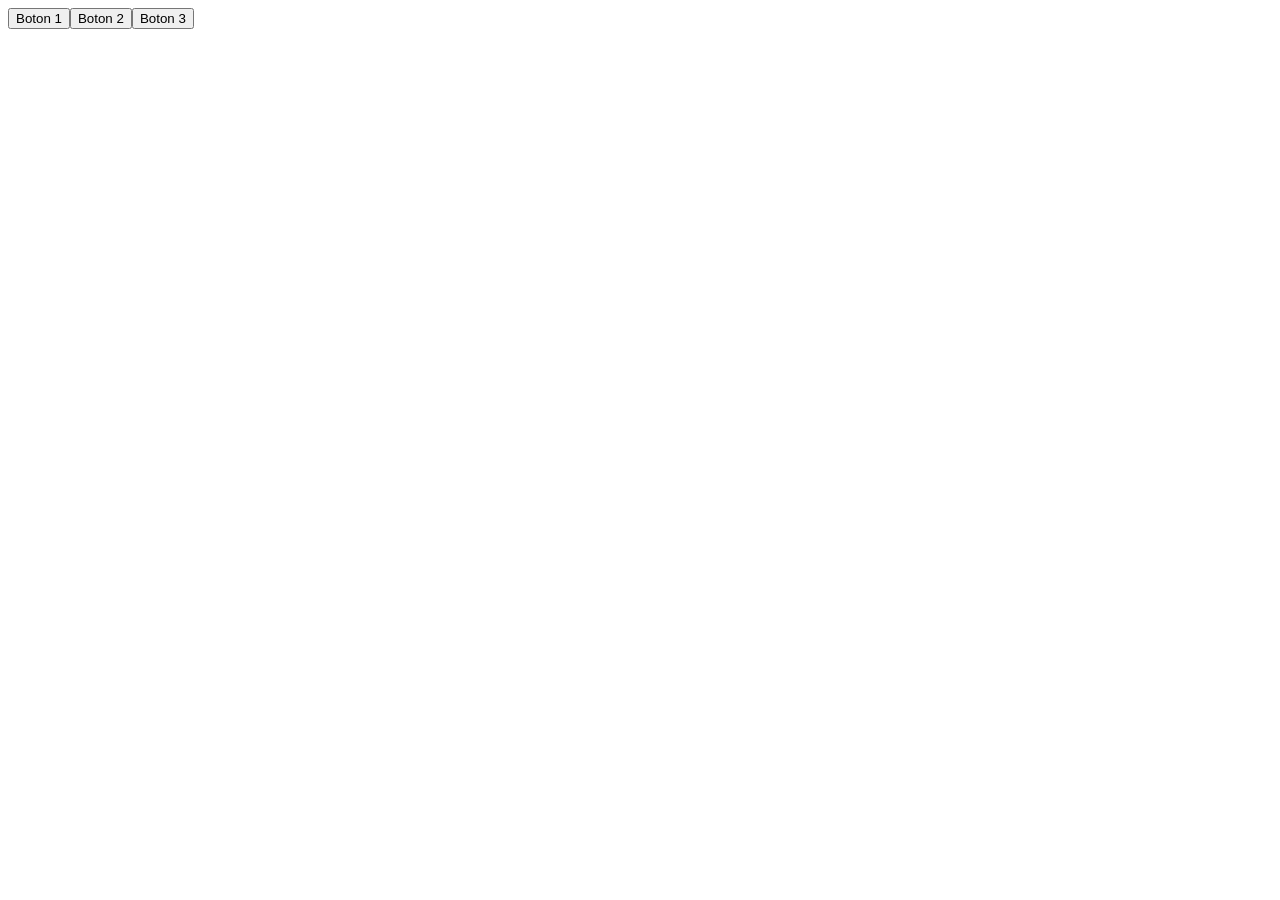
<file: 03-dom/Selector de Botones/index.html>
<!DOCTYPE html>
<html lang="en">
<head>
    <meta charset="UTF-8">
    <meta name="viewport" content="width=device-width, initial-scale=1.0">
    <title>Document</title>
</head>
<body>
    
    <div class = "contenedor-botones"></div>

    <script src="botones.js"></script>
</body>
</html>
</file>
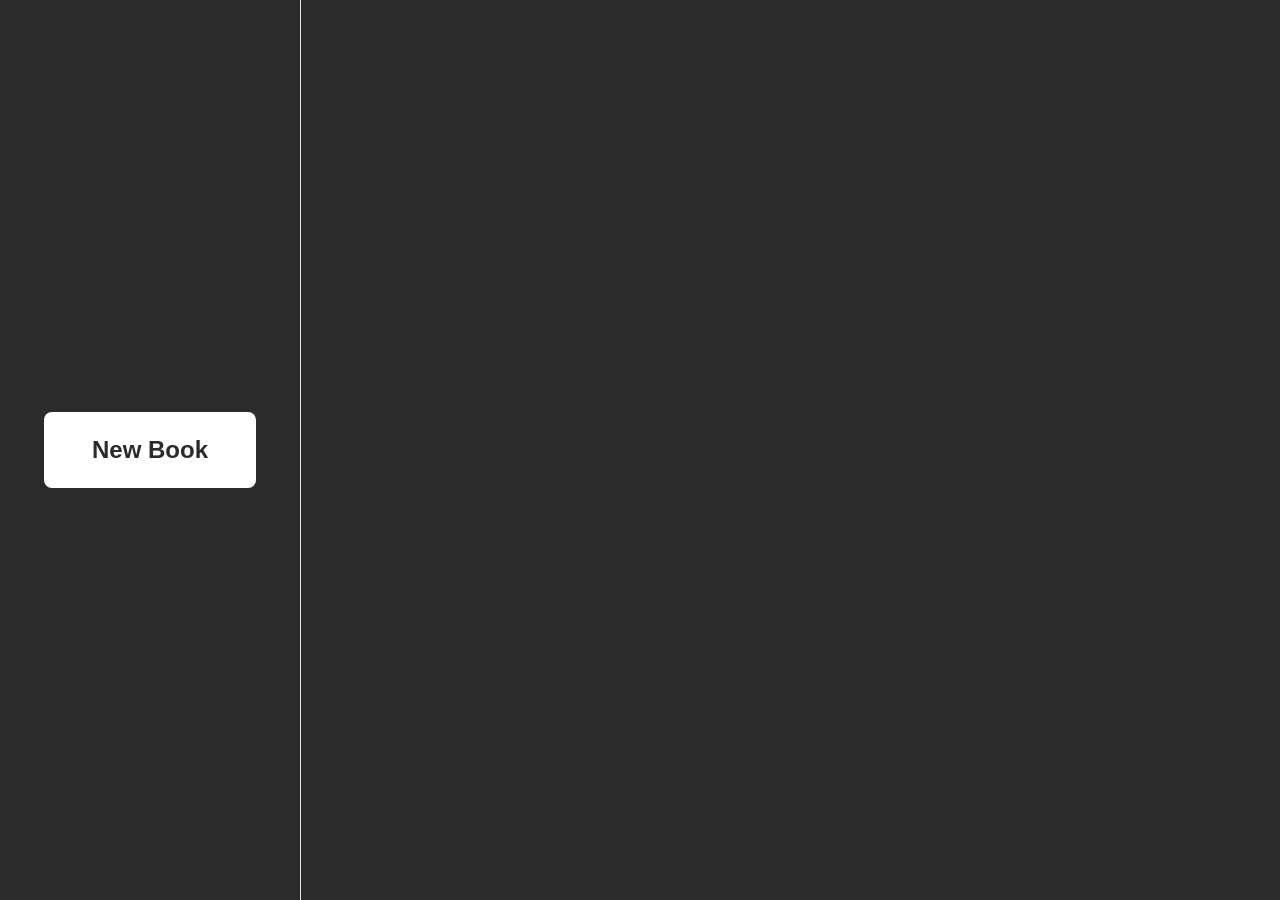
<file: Projects/book/index.html>
<!DOCTYPE html>
<html lang="en">
<head>
    <meta charset="UTF-8">
    <meta name="viewport" content="width=device-width, initial-scale=1.0">
    <title>Document</title>
    <link rel="stylesheet" href="style.css" />
</head>
<body>
    <div id="app-container">
        
        <aside id="sidebar">
            <button command="show-modal" commandfor="my-dialog">New Book</button>
        </aside>

        <main id="elementary-div">
            </main>
    </div>

    <dialog id="my-dialog">
        <h3>Agregar nuevo libro</h3>
        <form id="form-libro">
          <label for="nombre">Titulo:</label>
          <input type="text" id="nombre" name="nombre" placeholder="Ingresar el titulo" required>

          <label for="autor">Autor:</label>
          <input type="text" id="autor" name="autor" placeholder="Ingresar el autor" required>

          <label for="genero">Genero:</label>
          <input type="text" id="genero" name="genero" placeholder="Ingresar el genero" required>
          
          <div class="modal-actions">
            <button type="button" commandfor="my-dialog" command="close">Close</button>
            <button type="submit" id="btn-guardar">Save</button>
          </div>
        </form>
    </dialog>

<script src="script.js"></script>
</body>
</html>
</file>
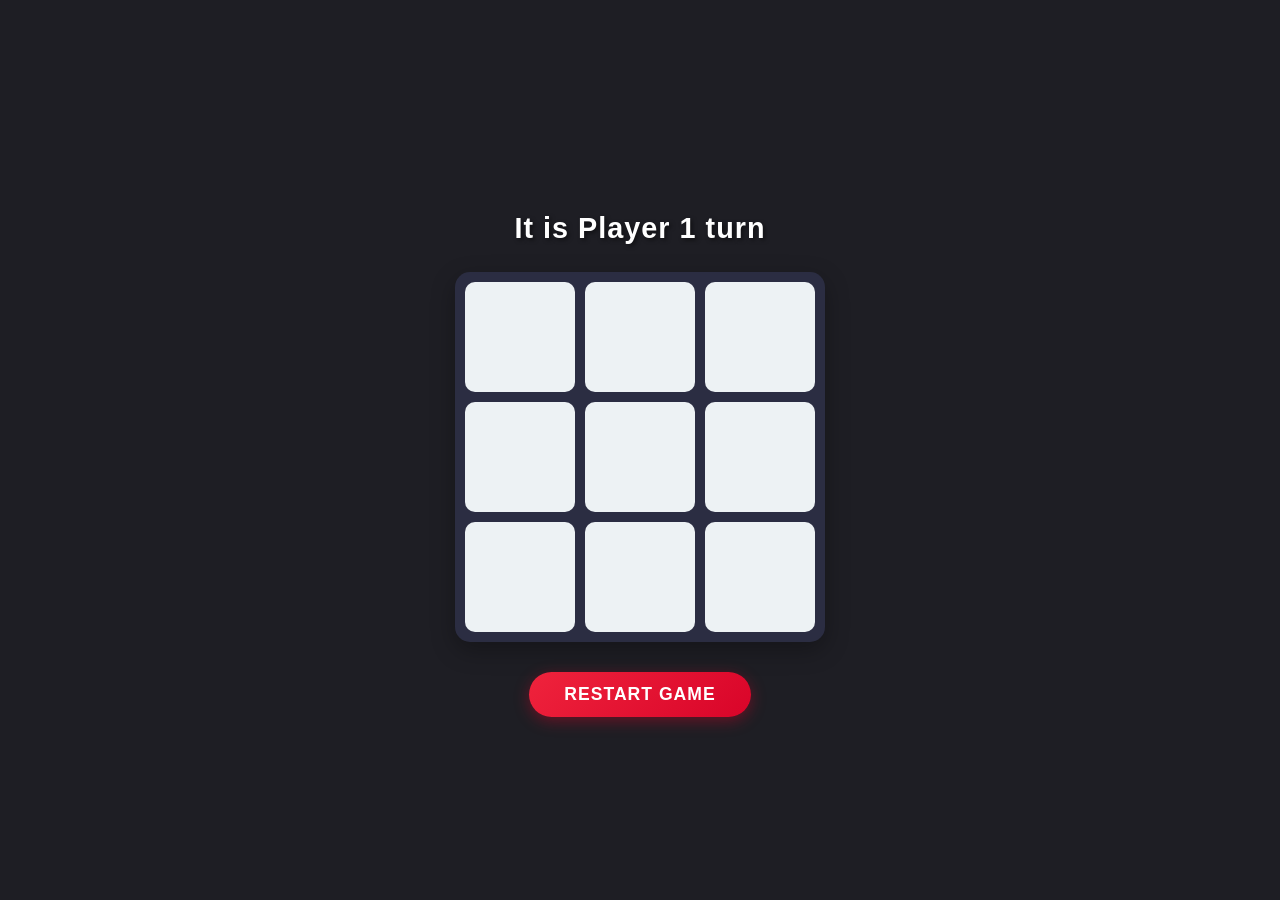
<file: Projects/tic tac toe/index.html>
<!DOCTYPE html>
<html lang="en">
<head>
    <meta charset="UTF-8">
    <meta name="viewport" content="width=, initial-scale=1.0">
    <title>Document</title>
    <link rel="stylesheet" href="style.css" ></link>
</head>
<body>
    <p class="status-text"></p>
    <div class="tic-tac-toe"></div>
    <button id="restart-button">Restart game</button>

<script src="tictactoe.js"></script>
</body>
</html>
</file>
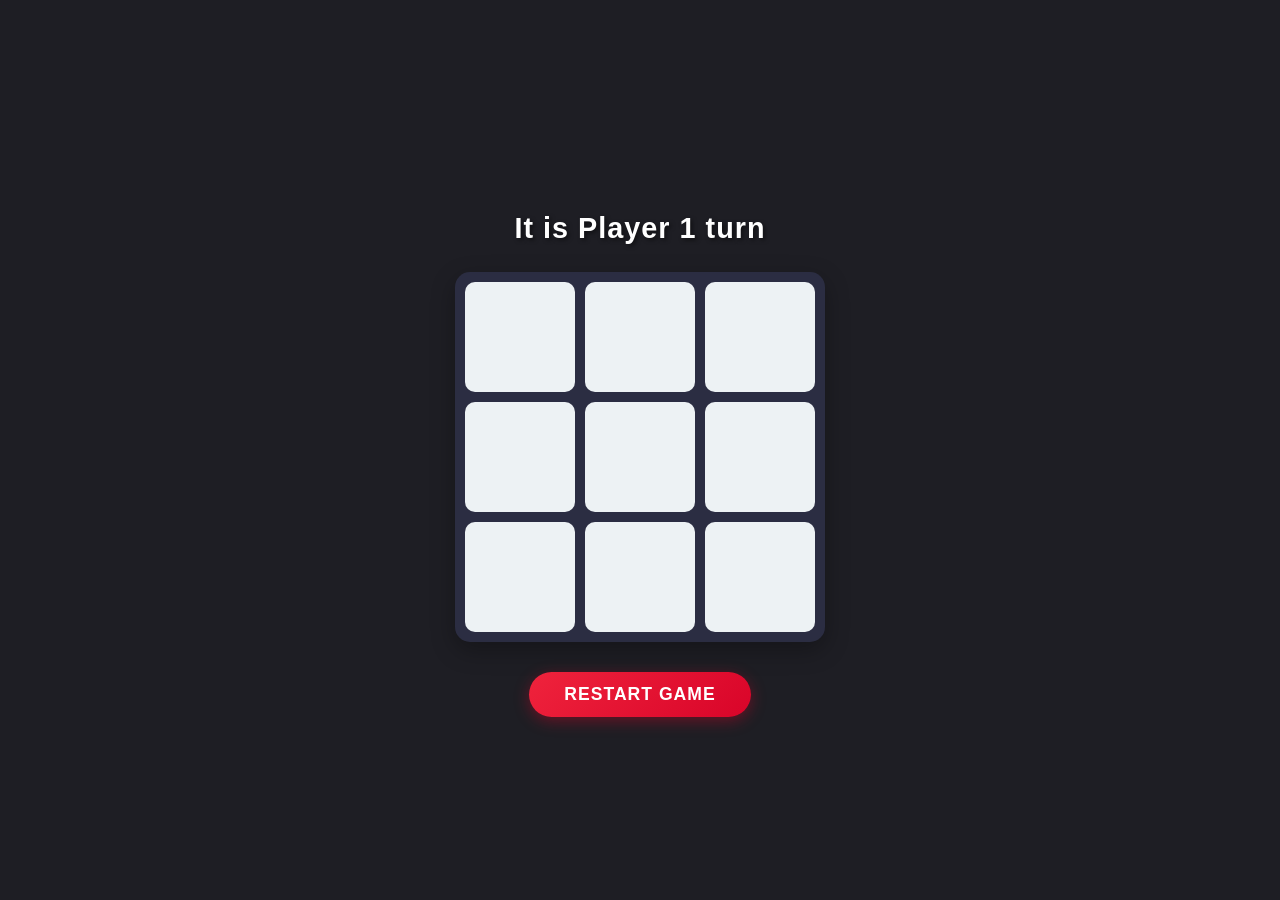
<file: Projects/tic-tac-toe/index.html>
<!DOCTYPE html>
<html lang="en">
<head>
    <meta charset="UTF-8">
    <meta name="viewport" content="width=, initial-scale=1.0">
    <title>Tic Tac Toe</title>
    <link rel="stylesheet" href="style.css" ></link>
</head>
<body>
    <p class="status-text"></p>
    <div class="tic-tac-toe"></div>
    <button id="restart-button">Restart game</button>

<script src="tictactoe.js"></script>
</body>
</html>
</file>
<file: Projects/book/style.css>
:root {
  --bg-color: #2c2b2b; /* Zinc 950 */
  --card-bg: #e6e6e6; /* Zinc 900 */
  --text: #262627;    /* Zinc 100 */
  --border: #e7e7e7;  /* Zinc 800 */
  --accent: #ffffff;
}

body {
  background-color: var(--bg-color);
  color: var(--text);
  margin: 0;
  display: flex;
  height: 100vh;
  font-family: sans-serif;
}

#app-container {
  display: flex;
  width: 100%;
}

/* Lado izquierdo (Botón) */
#sidebar {
  width: 300px;
  display: flex;
  align-items: center;
  justify-content: center;
  border-right: 1px solid var(--border);
}

button[command="show-modal"] {
  padding: 1.5rem 3rem;
  font-size: 1.5rem;
  background: var(--accent);
  color: var(--bg-color);
  border: none;
  border-radius: 8px;
  cursor: pointer;
  font-weight: bold;
}

button {
  cursor: pointer;
  padding: 0.5rem 1rem;
  border-radius: 4px;
  border: 1px solid var(--zinc-300);
  background: white;
  transition: all 0.2s ease;
}


.btn-eliminar {
  border-color: #1b1b1b;
  color: #ebebeb;
  background-color: #2e2e2e;
  width: 90px;

}

.btn-eliminar:hover { background: #3a3a3a; }

/* Lado derecho (Lista de libros) */
#elementary-div {
  flex: 1;
  padding: 2rem;
  display: grid;
  grid-template-columns: repeat(3, 1fr);
  gap: 1.5rem;
  align-content: start;
}

#elementary-div > div {
  background: var(--card-bg);
  border: 1px solid var(--border);
  padding: 1.5rem;
  border-radius: 8px;
}

dialog {
  background: var(--card-bg);
  color: var(--text);
  border: 1px solid var(--border);
  border-radius: 8px;
  padding: 2rem;
}

form {
  display: flex;
  flex-direction: column;
  gap: 0.5rem;
  margin-bottom: 1rem;
}

input {
  padding: 0.5rem;
  border: 1px solid var(--zinc-300);
  border-radius: 4px;
  margin-bottom: 0.5rem;
}

.read-false {
    background-color: #ff4d4d;
    color: white;
    width: 90px;

}

.read-true {
    background-color: #2ecc71;
    color: white;
    width: 90px;
}

.texto-recortado {
  white-space: nowrap;
  overflow: hidden;
  text-overflow: ellipsis;
  max-width: 280px;
}
</file>
<file: Projects/tic tac toe/style.css>
body {
    font-family: 'Segoe UI', Tahoma, Geneva, Verdana, sans-serif;
    background-color: #1e1e24;
    color: #fff;
    display: flex;
    flex-direction: column;
    align-items: center;
    justify-content: center;
    min-height: 100vh;
    margin: 0;
}

.status-text {
    font-size: 1.8rem;
    font-weight: bold;
    text-align: center;
    margin-bottom: 20px;
    min-height: 40px;
    text-shadow: 2px 2px 4px rgba(0, 0, 0, 0.5);
    letter-spacing: 1px;
}

.tic-tac-toe {
    display: grid;
    grid-template-columns: repeat(3, 110px);
    grid-template-rows: repeat(3, 110px);
    gap: 10px;
    background-color: #2b2d42;
    padding: 10px;
    border-radius: 15px;
    box-shadow: 0 8px 24px rgba(0, 0, 0, 0.3);
    margin-bottom: 30px;
}

.cell {
    background-color: #edf2f4;
    border: none;
    border-radius: 10px;
    font-size: 2.5rem;
    font-weight: 800;
    color: #2b2d42;
    cursor: pointer;
    display: flex;
    align-items: center;
    justify-content: center;
    transition: all 0.2s ease-in-out;
}

.cell:hover {
    background-color: #d90429;
    color: #fff;
    transform: scale(1.05);
}

#restart-button {
    background: linear-gradient(135deg, #ef233c, #d90429);
    color: white;
    border: none;
    border-radius: 30px;
    padding: 12px 35px;
    font-size: 1.1rem;
    font-weight: bold;
    text-transform: uppercase;
    letter-spacing: 1px;
    cursor: pointer;
    box-shadow: 0 4px 15px rgba(217, 4, 41, 0.4);
    transition: all 0.3s ease;
}

#restart-button:hover {
    transform: translateY(-2px);
    box-shadow: 0 6px 20px rgba(217, 4, 41, 0.6);
}

#restart-button:active {
    transform: translateY(1px);
}
</file>
<file: Projects/tic-tac-toe/style.css>
body {
    font-family: 'Segoe UI', Tahoma, Geneva, Verdana, sans-serif;
    background-color: #1e1e24;
    color: #fff;
    display: flex;
    flex-direction: column;
    align-items: center;
    justify-content: center;
    min-height: 100vh;
    margin: 0;
}

.status-text {
    font-size: 1.8rem;
    font-weight: bold;
    text-align: center;
    margin-bottom: 20px;
    min-height: 40px;
    text-shadow: 2px 2px 4px rgba(0, 0, 0, 0.5);
    letter-spacing: 1px;
}

.tic-tac-toe {
    display: grid;
    grid-template-columns: repeat(3, 110px);
    grid-template-rows: repeat(3, 110px);
    gap: 10px;
    background-color: #2b2d42;
    padding: 10px;
    border-radius: 15px;
    box-shadow: 0 8px 24px rgba(0, 0, 0, 0.3);
    margin-bottom: 30px;
}

.cell {
    background-color: #edf2f4;
    border: none;
    border-radius: 10px;
    font-size: 2.5rem;
    font-weight: 800;
    color: #2b2d42;
    cursor: pointer;
    display: flex;
    align-items: center;
    justify-content: center;
    transition: all 0.2s ease-in-out;
}

.cell:hover {
    background-color: #d90429;
    color: #fff;
    transform: scale(1.05);
}

#restart-button {
    background: linear-gradient(135deg, #ef233c, #d90429);
    color: white;
    border: none;
    border-radius: 30px;
    padding: 12px 35px;
    font-size: 1.1rem;
    font-weight: bold;
    text-transform: uppercase;
    letter-spacing: 1px;
    cursor: pointer;
    box-shadow: 0 4px 15px rgba(217, 4, 41, 0.4);
    transition: all 0.3s ease;
}

#restart-button:hover {
    transform: translateY(-2px);
    box-shadow: 0 6px 20px rgba(217, 4, 41, 0.6);
}

#restart-button:active {
    transform: translateY(1px);
}
</file>
